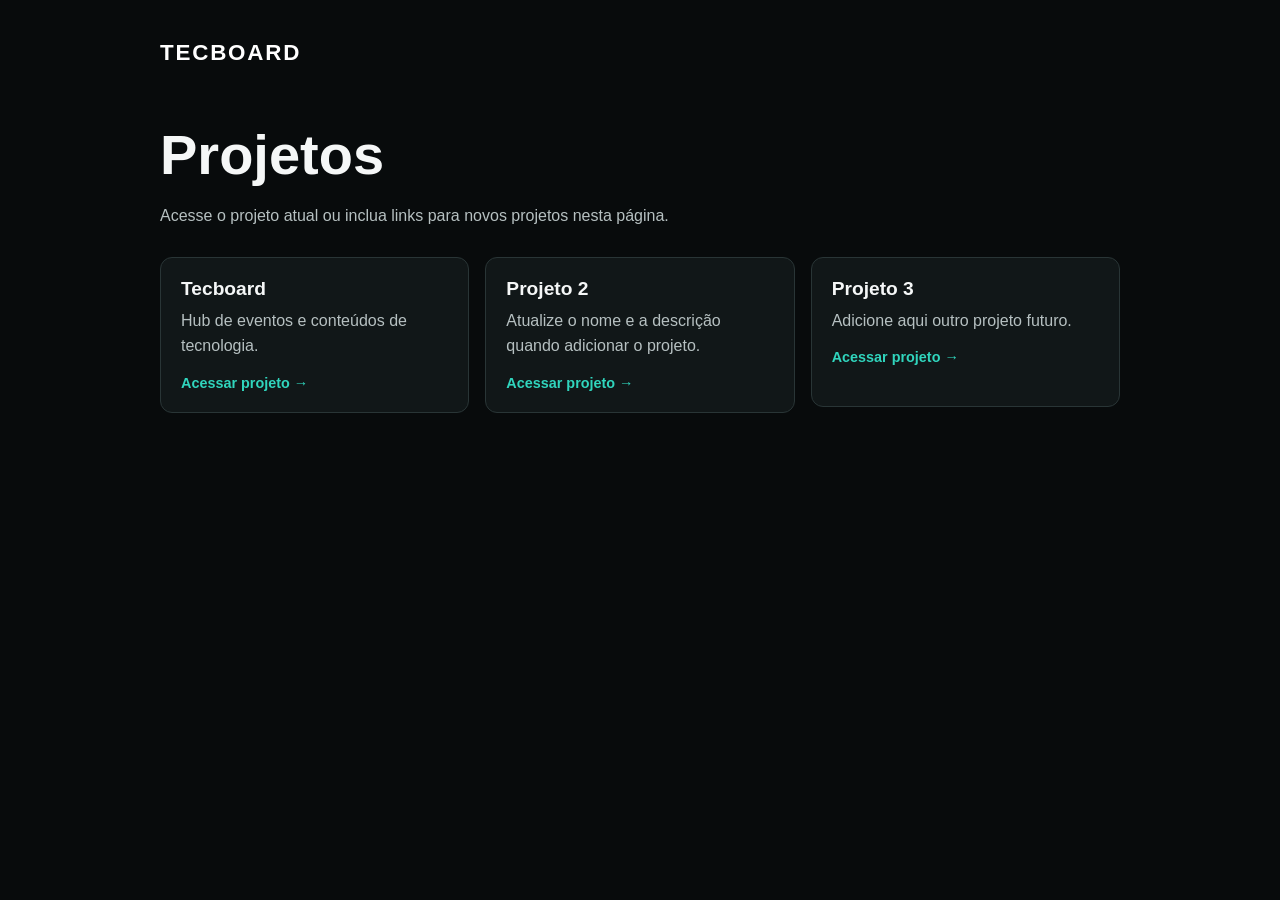
<file: index.html>
<!DOCTYPE html>
<html lang="pt-BR">
<head>
  <meta charset="UTF-8">
  <meta name="viewport" content="width=device-width, initial-scale=1">
  <meta name="theme-color" content="#080b0c">
  <title>Projetos | Tecboard</title>
  <style>
    :root {
      color-scheme: dark;
      font-family: Arial, Helvetica, sans-serif;
      color: #f5f7f7;
      background: #080b0c;
    }

    * {
      box-sizing: border-box;
    }

    body {
      min-width: 320px;
      min-height: 100vh;
      margin: 0;
    }

    main {
      width: min(100% - 40px, 960px);
      margin: 0 auto;
      padding: 40px 0 64px;
    }

    .brand {
      color: #fff;
      font-size: 1.4rem;
      font-weight: 800;
      letter-spacing: 0.08em;
    }

    header {
      margin: 56px 0 28px;
    }

    h1 {
      margin: 0 0 12px;
      font-size: clamp(2rem, 6vw, 3.5rem);
    }

    header p,
    .project-card p {
      color: #b6c0c1;
      line-height: 1.6;
    }

    .project-list {
      display: grid;
      grid-template-columns: repeat(auto-fit, minmax(min(100%, 240px), 1fr));
      gap: 16px;
      margin: 0;
      padding: 0;
      list-style: none;
    }

    .project-card {
      display: block;
      min-height: 150px;
      padding: 20px;
      border: 1px solid #293536;
      border-radius: 12px;
      background: #111718;
      color: inherit;
      text-decoration: none;
      transition: border-color 160ms ease, transform 160ms ease;
    }

    .project-card:hover,
    .project-card:focus-visible {
      border-color: #30d5bd;
      transform: translateY(-2px);
    }

    .project-card h2 {
      margin: 0 0 8px;
      font-size: 1.2rem;
    }

    .project-card p {
      margin: 0;
    }

    .project-card span {
      display: inline-block;
      margin-top: 16px;
      color: #30d5bd;
      font-size: 0.9rem;
      font-weight: 700;
    }
  </style>
</head>
<body>
  <main>
    <div class="brand">TECBOARD</div>

    <header>
      <h1>Projetos</h1>
      <p>Acesse o projeto atual ou inclua links para novos projetos nesta página.</p>
    </header>

    <nav aria-label="Lista de projetos">
      <ul class="project-list">
        <li>
          <a class="project-card" href="./tecboard/">
            <h2>Tecboard</h2>
            <p>Hub de eventos e conteúdos de tecnologia.</p>
            <span>Acessar projeto →</span>
          </a>
        </li>
        <li>
          <a class="project-card" href="./projeto-2/">
            <h2>Projeto 2</h2>
            <p>Atualize o nome e a descrição quando adicionar o projeto.</p>
            <span>Acessar projeto →</span>
          </a>
        </li>
        <li>
          <a class="project-card" href="./projeto-3/">
            <h2>Projeto 3</h2>
            <p>Adicione aqui outro projeto futuro.</p>
            <span>Acessar projeto →</span>
          </a>
        </li>
      </ul>
    </nav>
  </main>
</body>
</html>
</file>
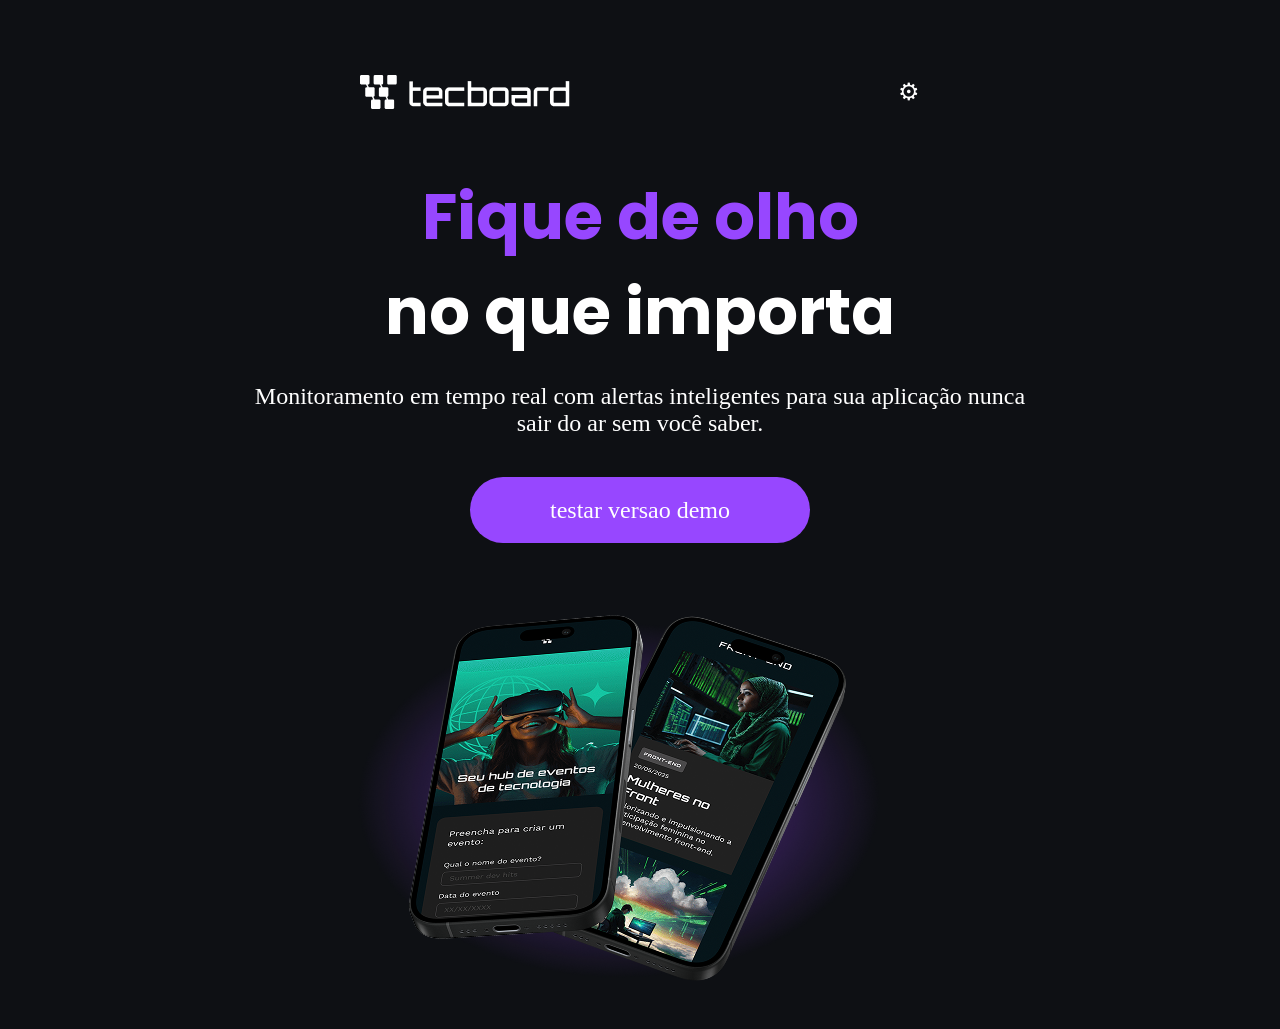
<file: tecboard/index.html>
<!DOCTYPE html>
<html lang="pt-br">
<head>
    <meta charset="UTF-8">
    <meta name="viewport" content="width=device-width, initial-scale=1.0">
    <title>Techboard</title>

<link rel="shortcut icon" href="favicon-tecboard-roxo.svg" type="image/svg+xml">
<link rel="stylesheet" href="css/style.css">

</head>
<body>
    <header>
       <img
        src="img/logo-tecboard-branco.png" 
        alt="logo tecboard na cor branca">
   
        <span title="trocar de tema">⚙</span>  
    </header>
   <main>
    <section>
        <h1>
            
            <span>Fique de olho</span>
            <br>no que importa
        </h1>
        <p>
        Monitoramento em tempo real com alertas inteligentes para sua aplicação nunca sair do ar sem você saber.
        </p>
        <a href="">testar versao demo</a>
        <img src="img/celulares-sobrespostos-desktop.png" alt="Dois celulares sbrepostos numa sombra roxa e vermelha">
     </section>


   </main>
</body>
</html>
</file>
<file: tecboard/css/style.css>
@font-face{
    font-family:"Poppins";
    src:url("../fonts/Poppins-Bold.ttf")  format(truetype);
    font-weight: 700;
    font-style: normal;
    font-display: swap;

}
@font-face{
    font-family:"Roboto";
    src:url("../fonts/Roboto-Bold.ttf")  format(truetype);
    font-weight: 400;
    font-style: normal;
    font-display: swap;
}


/*Reset */

*{
    margin: 0;
    padding: 0;

}
/* estilos desktop */
body {
    background-color: #0e1014;
    color: #FFF;

}
header {
    display: flex;
    justify-content: space-between;
    align-items: center;
    margin: 75px 360px 0;
    
}




header img {
    display: block;
   
}

header span {
    font-size: 24px;
    cursor: pointer;
}

h1 {
    font-size: 64px;
    font-family: "Poppins", sans-serif;
    text-align: center;
    margin-top: 60px;
}
h1 span{
    color: #9747FF;


}
p{
    font-family: "Roboto" sans-serif;
    font-size: 24px;
    text-align: center;
    margin: 24px auto 0;
    width: 792px;
    
}
a{
  color: #FFF;  
    font-family: "Roboto" sans-serif;
    font-size: 24px;
     text-decoration: none;
    background-color: #9747FF;
    width: 340px;
    height: 66px;
    display: block;
    text-align: center;
    line-height: 66px;
    border-radius: 36px;
    margin: 40px auto;

}
a:hover{
    background-color: #b233e8;
    border: 2px solid #FFF;
}
section img {
    display: block;
    margin:  0 auto; 
    width: 792px;
    height: 446px;
    
}

@media(max-width: 768px){
    p{ width: 648px;
     font-size: 20px;
    }

    header img{
        margin: 65px 0 0 60px;
    }
    
    
}
@media(max-width: 375px){

    header img{
        margin: 32px 0 0 16px;

    }
h1{
    font-size: 40px;
}
p{
    font-size: 20px;
    width: 340px;

}
a{
    font-size: 20px;
    width: 251px;

}
section-img {
    width: 340px;
    height: 230px;

}


}
</file>
